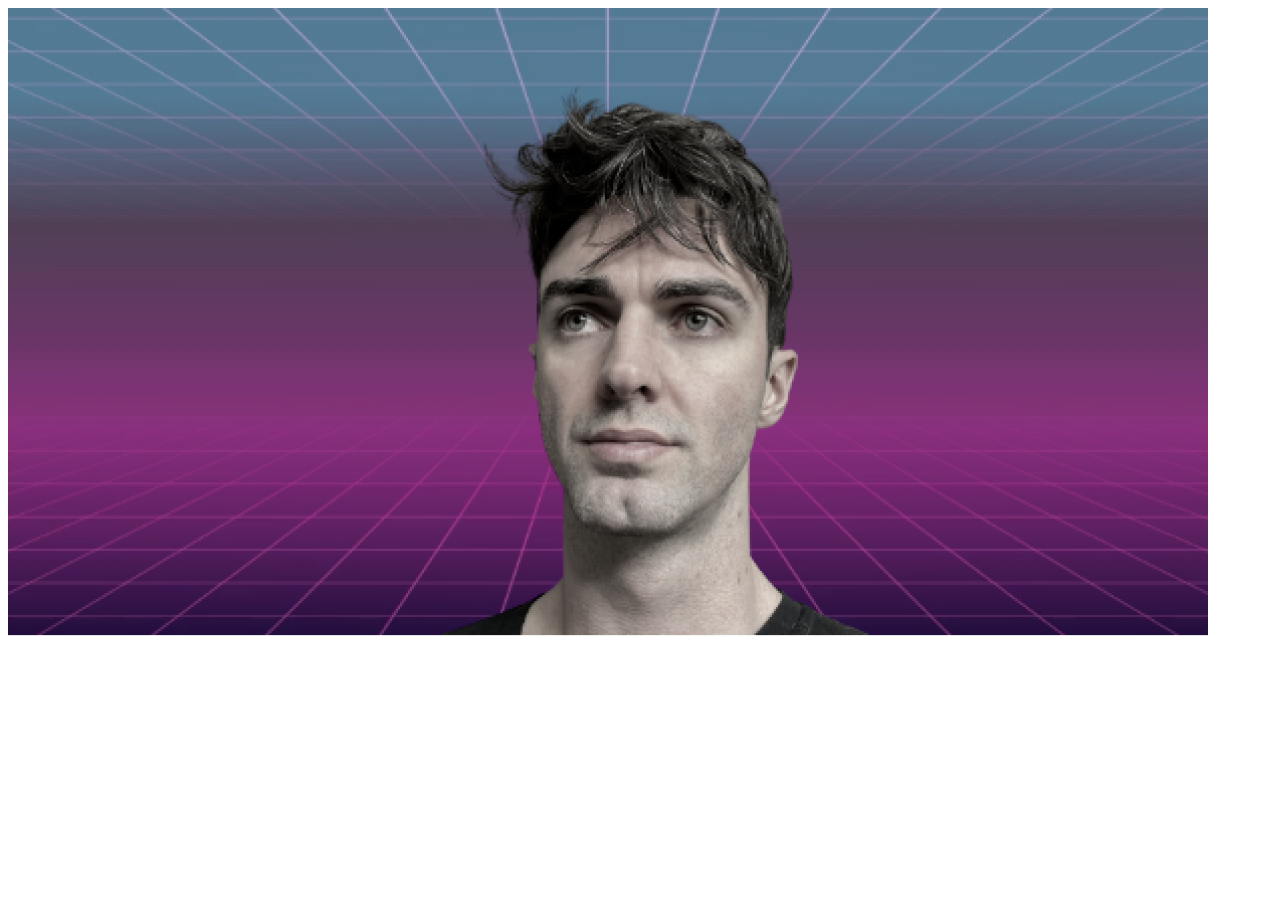
<file: misc.html>
<!DOCTYPE html>
<html lang="en">

    <head>
        <meta charset="utf-8">
        <meta name="viewport" content="width=device-width, initial-scale=1, shrink-to-fit=no">
        <meta http-equiv="X-UA-Compatible" content="IE=edge">

        <meta name="description" content="Impact Finance is building web3 tools for real world impact.">
        <meta name="author" content="Brett Cornick">
    </head>

    <body>
        <img src="assets/images/brett-card.png" alt="brett-card">
    </body>

</html>
</file>
